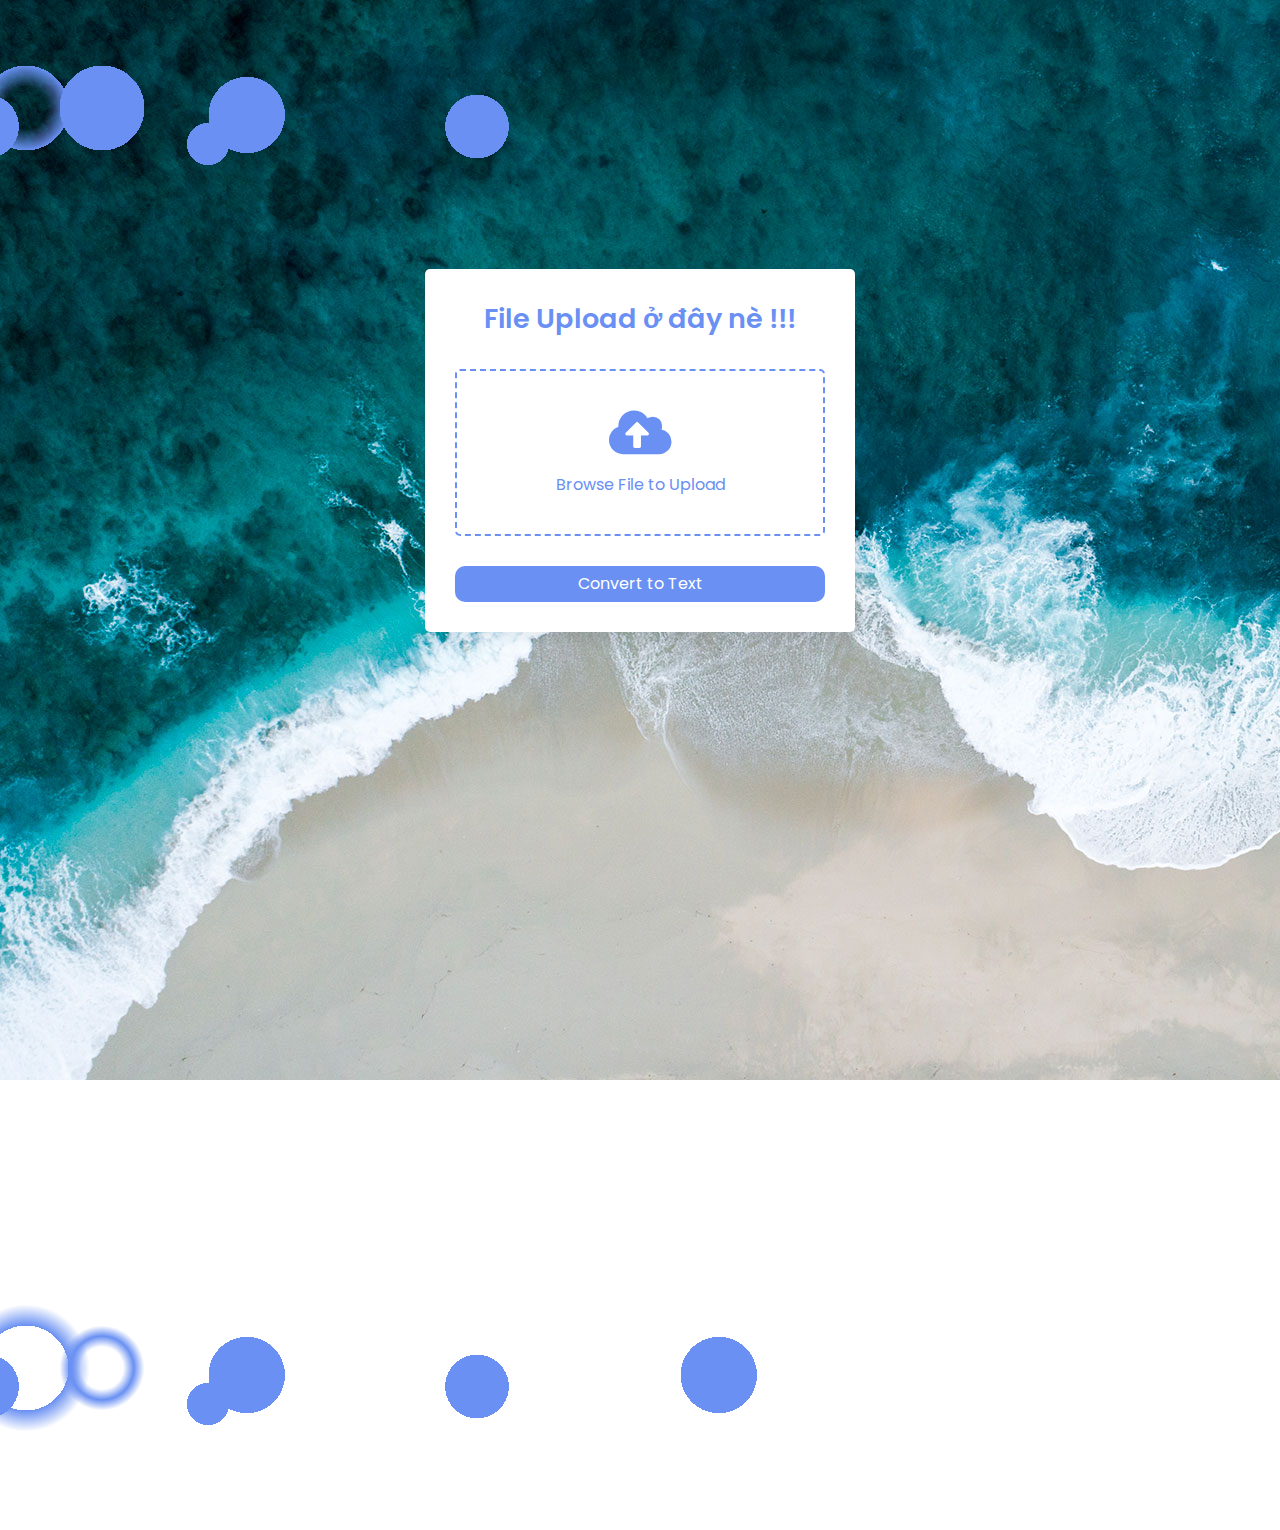
<file: templates/index.html>
<!DOCTYPE html>
<html lang="en">
<head>
    <meta charset="UTF-8">
    <meta name="viewport" content="width=device-width, initial-scale=1.0">
    <title>File Upload</title>
    <link rel="stylesheet" href="../static/css/style.css">
    <link rel="stylesheet"
          href="https://cdnjs.cloudflare.com/ajax/libs/font-awesome/5.15.3/css/all.min.css"/>
</head>
<body>
<div class="wrapper">
    <header>File Upload ở đây nè !!!</header>
    <form action="#">
        <input class="file-input" type="file" name="file" hidden>
        <i class="fas fa-cloud-upload-alt"></i>
        <p>Browse File to Upload</p>
    </form>
    <section class="progress-area"></section>
    <section class="uploaded-area"></section>
    <a href="/extract" style="text-decoration: none; color: #ffffff">
        <body1>
            <div class="button">
                Convert to Text
            </div>
        </body1>
    </a>
</div>
<script src="../static/js/index_script.js"></script>
</body>
</html>
</file>
<file: static/css/style.css>
/* Import Google font - Poppins */
@import url('https://fonts.googleapis.com/css2?family=Poppins:wght@400;500;600&display=swap');
*{
    margin: 0;
    padding: 0;
    box-sizing: border-box;
    font-family: "Poppins", sans-serif;
}
body{
    display: flex;
    align-items: center;
    justify-content: center;
    min-height: 100vh;
    background: url("../images/backbooking.jpg") no-repeat fixed;
}

::selection{
    color: #fff;
    background: #6990F2;
}
.wrapper{
    width: 430px;
    background: #fff;
    border-radius: 5px;
    padding: 30px;
    box-shadow: 7px 7px 12px rgba(0,0,0,0.05);
}
.wrapper header{
    color: #6990F2;
    font-size: 27px;
    font-weight: 600;
    text-align: center;
}
.wrapper form{
    height: 167px;
    display: flex;
    cursor: pointer;
    margin: 30px 0;
    align-items: center;
    justify-content: center;
    flex-direction: column;
    border-radius: 5px;
    border: 2px dashed #6990F2;
}
form :where(i, p){
    color: #6990F2;
}
form i{
    font-size: 50px;
}
form p{
    margin-top: 15px;
    font-size: 16px;
}

section .row{
    margin-bottom: 10px;
    background: #E9F0FF;
    list-style: none;
    padding: 15px 20px;
    border-radius: 5px;
    display: flex;
    align-items: center;
    justify-content: space-between;
}
section .row i{
    color: #6990F2;
    font-size: 30px;
}
section .details span{
    font-size: 14px;
}
.progress-area .row .content{
    width: 100%;
    margin-left: 15px;
}
.progress-area .details{
    display: flex;
    align-items: center;
    margin-bottom: 7px;
    justify-content: space-between;
}
.progress-area .content .progress-bar{
    height: 6px;
    width: 100%;
    margin-bottom: 4px;
    background: #fff;
    border-radius: 30px;
}
.content .progress-bar .progress{
    height: 100%;
    width: 0;
    background: #6990F2;
    border-radius: inherit;
}
.uploaded-area{
    max-height: 232px;
    overflow-y: scroll;
}
.uploaded-area.onprogress{
    max-height: 150px;
}
.uploaded-area::-webkit-scrollbar{
    width: 0;
}
.uploaded-area .row .content{
    display: flex;
    align-items: center;
}
.uploaded-area .row .details{
    display: flex;
    margin-left: 15px;
    flex-direction: column;
}
.uploaded-area .row .details .size{
    color: #404040;
    font-size: 11px;
}
.uploaded-area i.fa-check{
    font-size: 16px;
}

button{
    position: relative;
    padding: 10px 22px;
    background: #6990F2;
    border-radius: 6px;
    color: #fff;
    border: none;
    font-size: 18px;
    font-weight: 400;
    cursor: pointer;
    transition: transform 0.2s ease;
    box-shadow: 0 5px 10px rgba(0,0,0,0.1);
}

.button:active{
    transform: scale(0.96);
}

body1{
    height: 4vh;
    display: flex;
    align-items: center;
    justify-content: center;
    background: #6990F2;
    border-radius: 10px;
}

.button::before,
.button::after{
    content: "";
    position: absolute;
    left: 50%;
    transform: translateX(-50%);
    height: 100%;
    width: 150%;
    z-index: -1;
    background-repeat: no-repeat ;
}

.button::before{
    top: 70%;
    background-image: radial-gradient(circle, #6990F2 20%, transparent 20%),
    radial-gradient(circle,transparent 20%, #6990F2 20%, transparent 30%),
    radial-gradient(circle, #6990F2 20%, transparent 20%),
    radial-gradient(circle,transparent 10%, #6990F2 15%, transparent 20%),
    radial-gradient(circle, #6990F2 20%, transparent 20%),
    radial-gradient(circle, #6990F2 20%, transparent 20%),
    radial-gradient(circle, #6990F2 20%, transparent 20%),
    radial-gradient(circle, #6990F2 20%, transparent 20%);
    background-size: 10% 10%, 20% 20%, 15% 15%, 20% 20%, 18% 18%, 10% 10%, 15% 15%, 18% 18%;
    background-position: 5% 90%, 10% 90%, 10% 90%, 15% 90%, 25% 90%, 25% 90%, 40% 90%, 55% 90%, 70% 90% ;
    animation: topBubbles 0.6s ease-in-out infinite;
}

@keyframes topBubbles {
    50%{
        background-position:0 80%, 0 20%, 10% 40%, 20% 0, 30% 30%, 22% 50%, 50% 50%, 65% 20%, 90% 30%;
    }

    100%{
        background-position: 0 70%, 0 10%, 10% 30%, 20% -10%, 30% 20%, 22% 40%, 50% 40%,65% 10%, 90% 30%;
        background-size: 0 0, 0 0, 0 0,0 0, 0 0,0 0;
    }
}

.button::after{
    bottom: 70%;
    background-image: radial-gradient(circle, #6990F2 20%, transparent 20%),
    radial-gradient(circle,transparent 10%, #6990F2 20%, transparent 20%),
    radial-gradient(circle, #6990F2 20%, transparent 20%),
    radial-gradient(circle, #6990F2 20%, transparent 20%),
    radial-gradient(circle, #6990F2 20%, transparent 20%),
    radial-gradient(circle, #6990F2 20%, transparent 20%),
    radial-gradient(circle, #6990F2 20%, transparent 20%) ;
    background-size: 10% 10%, 20% 20%, 15% 15%, 20% 20%, 18% 18%, 10% 10%, 15% 15%, 18% 18%;
    background-position: 5% 90%, 10% 90%, 10% 90%, 15% 90%, 25% 90%, 25% 90%, 40% 90%, 55% 90%, 70% 90% ;
    animation: topBubbles 0.6s ease-in-out infinite;
}

@keyframes topBubbles {
    50%{
        background-position:0 80%, 0 20%, 10% 40%, 20% 0, 30% 30%, 22% 50%, 50% 50%, 65% 20%, 90% 30%;
    }
    100%{
        background-position: 0 70%, 0 10%, 10% 30%, 20% -10%, 30% 20%, 22% 40%, 50% 40%,65% 10%, 90% 30%;
        background-size: 0 0, 0 0, 0 0,0 0, 0 0,0 0;
    }
}
</file>
